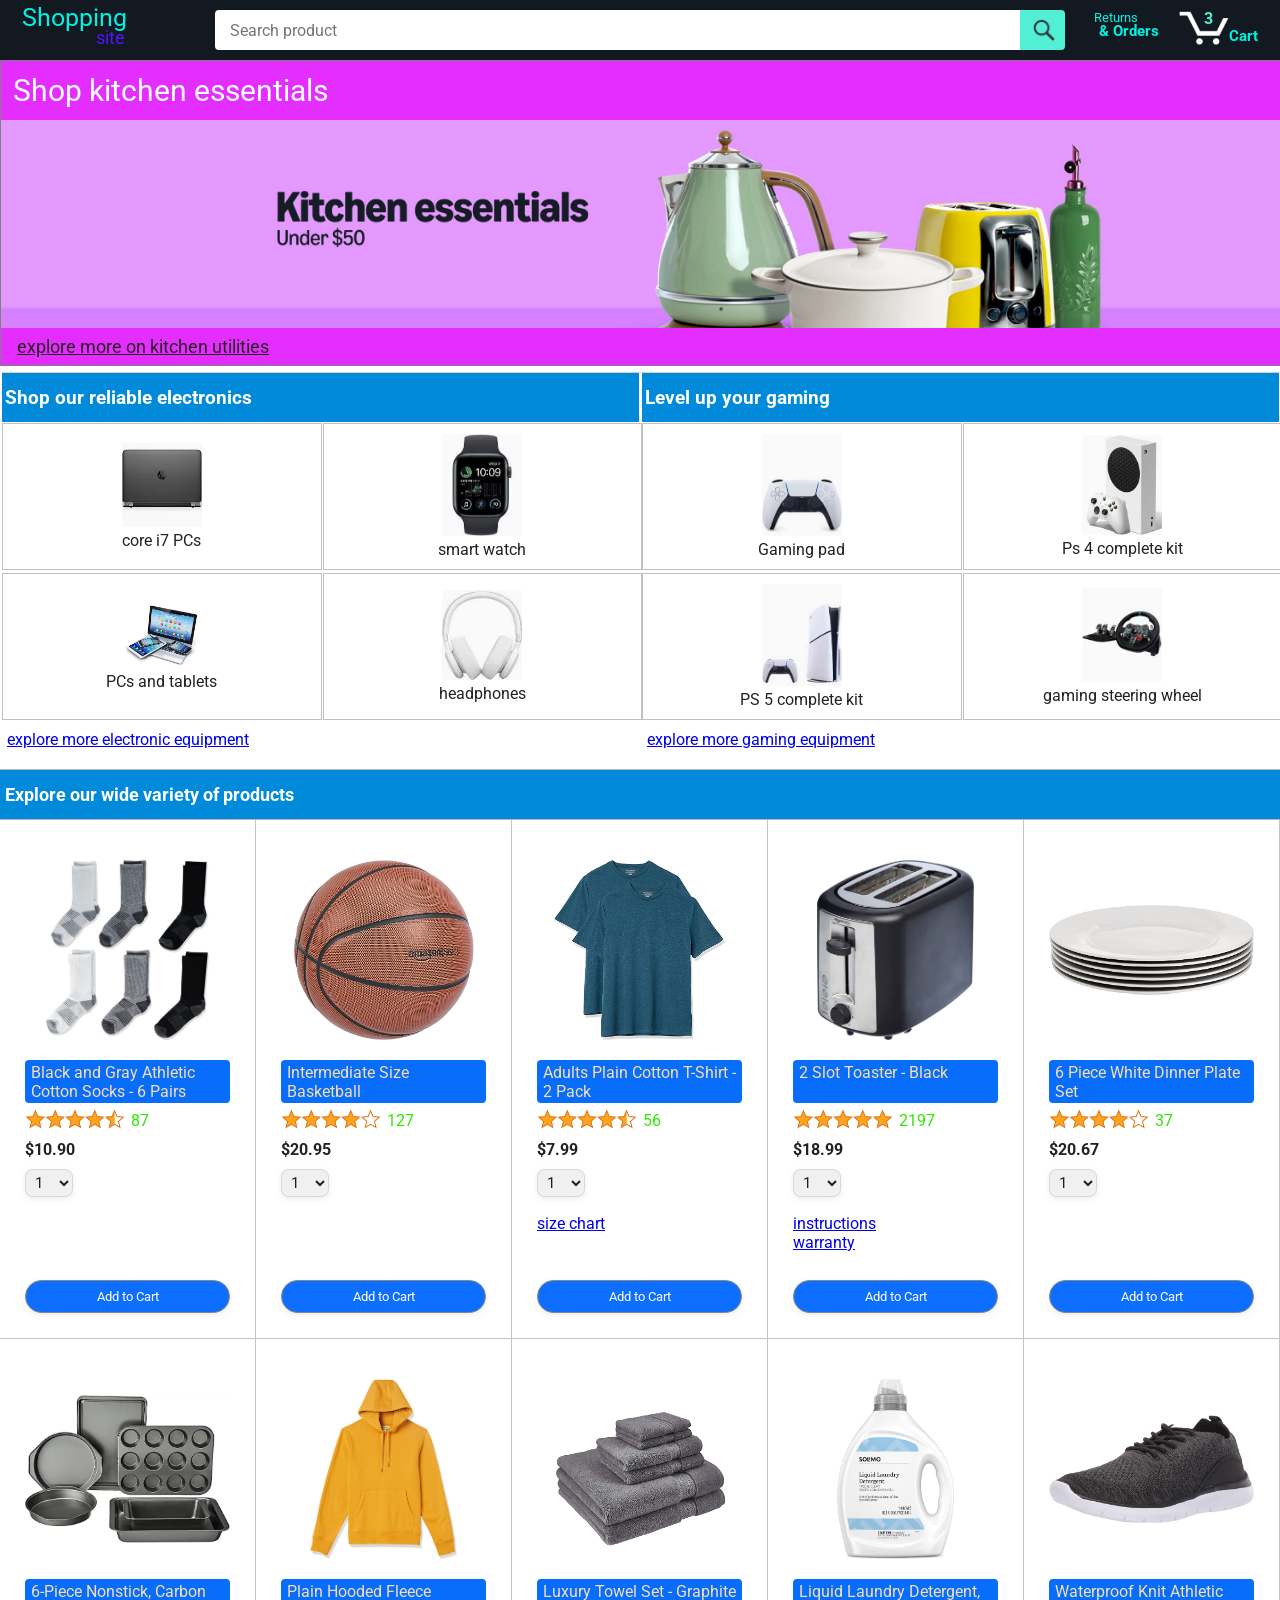
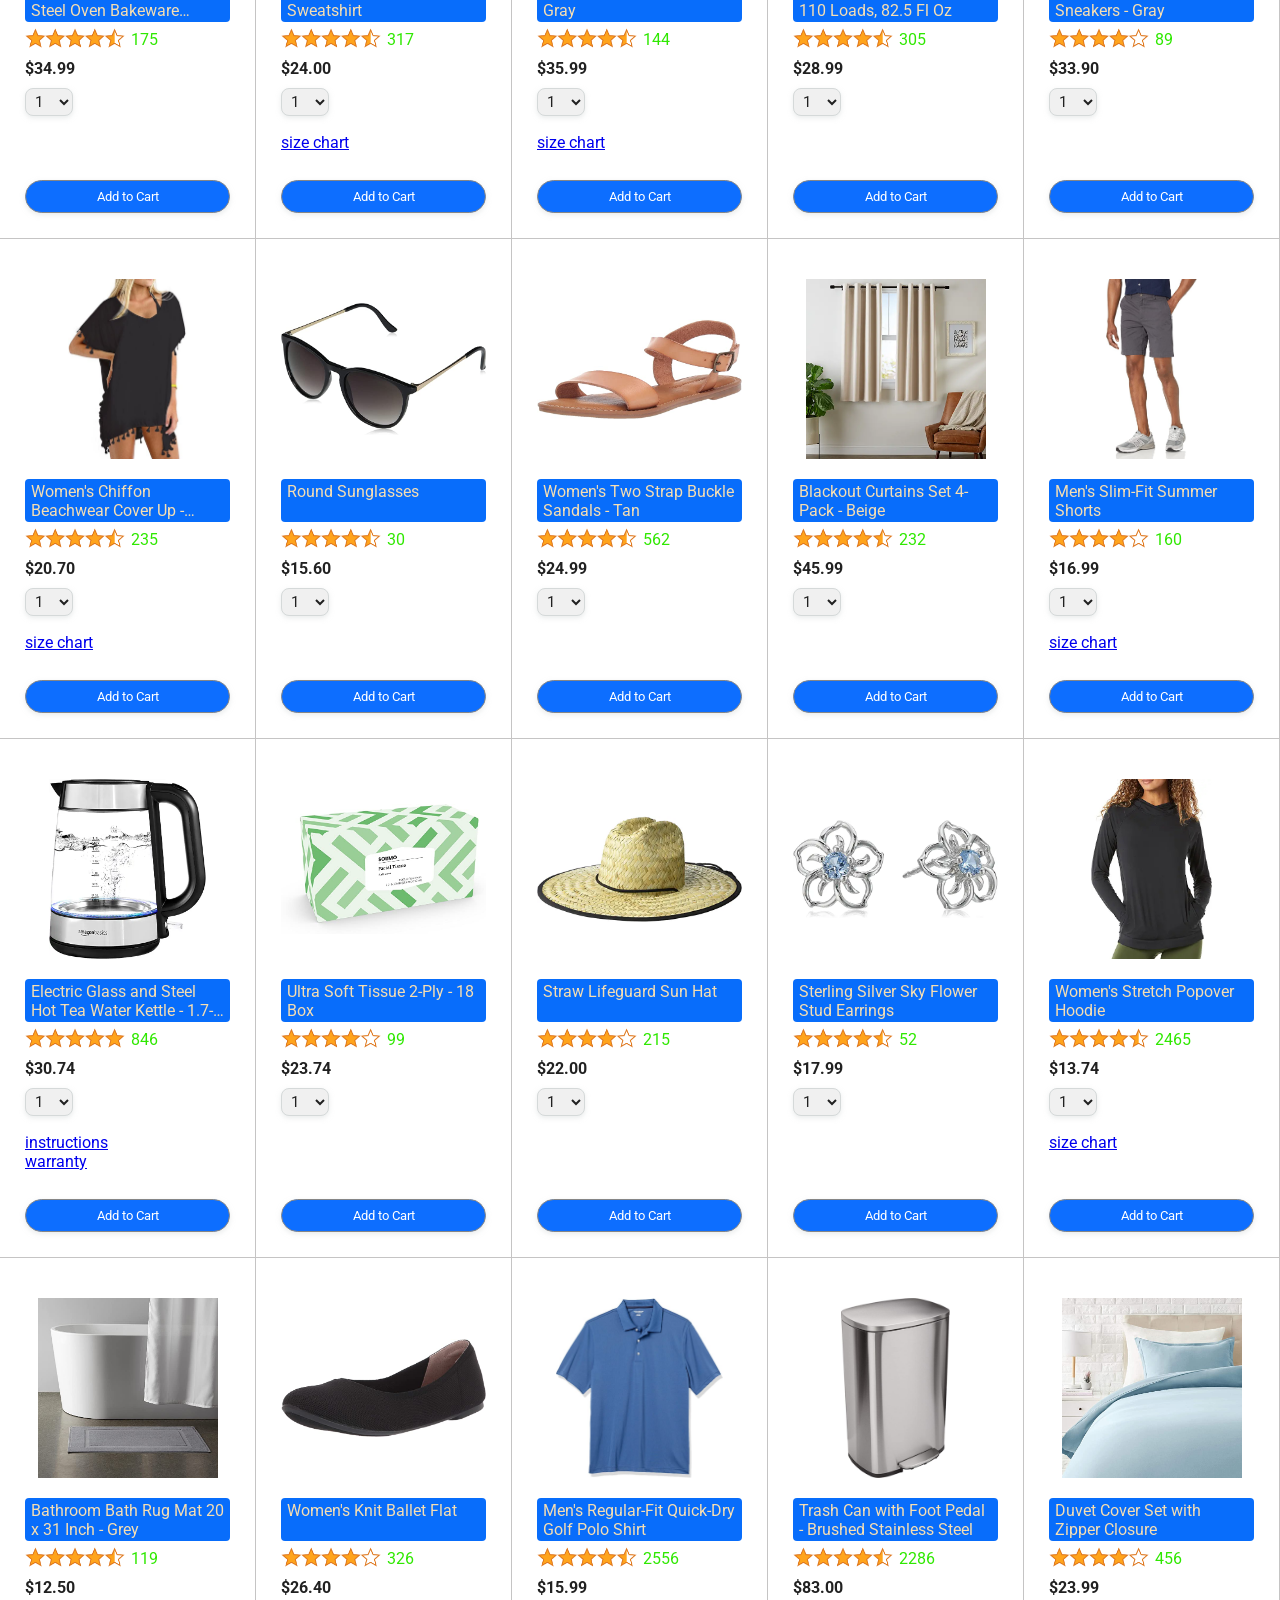
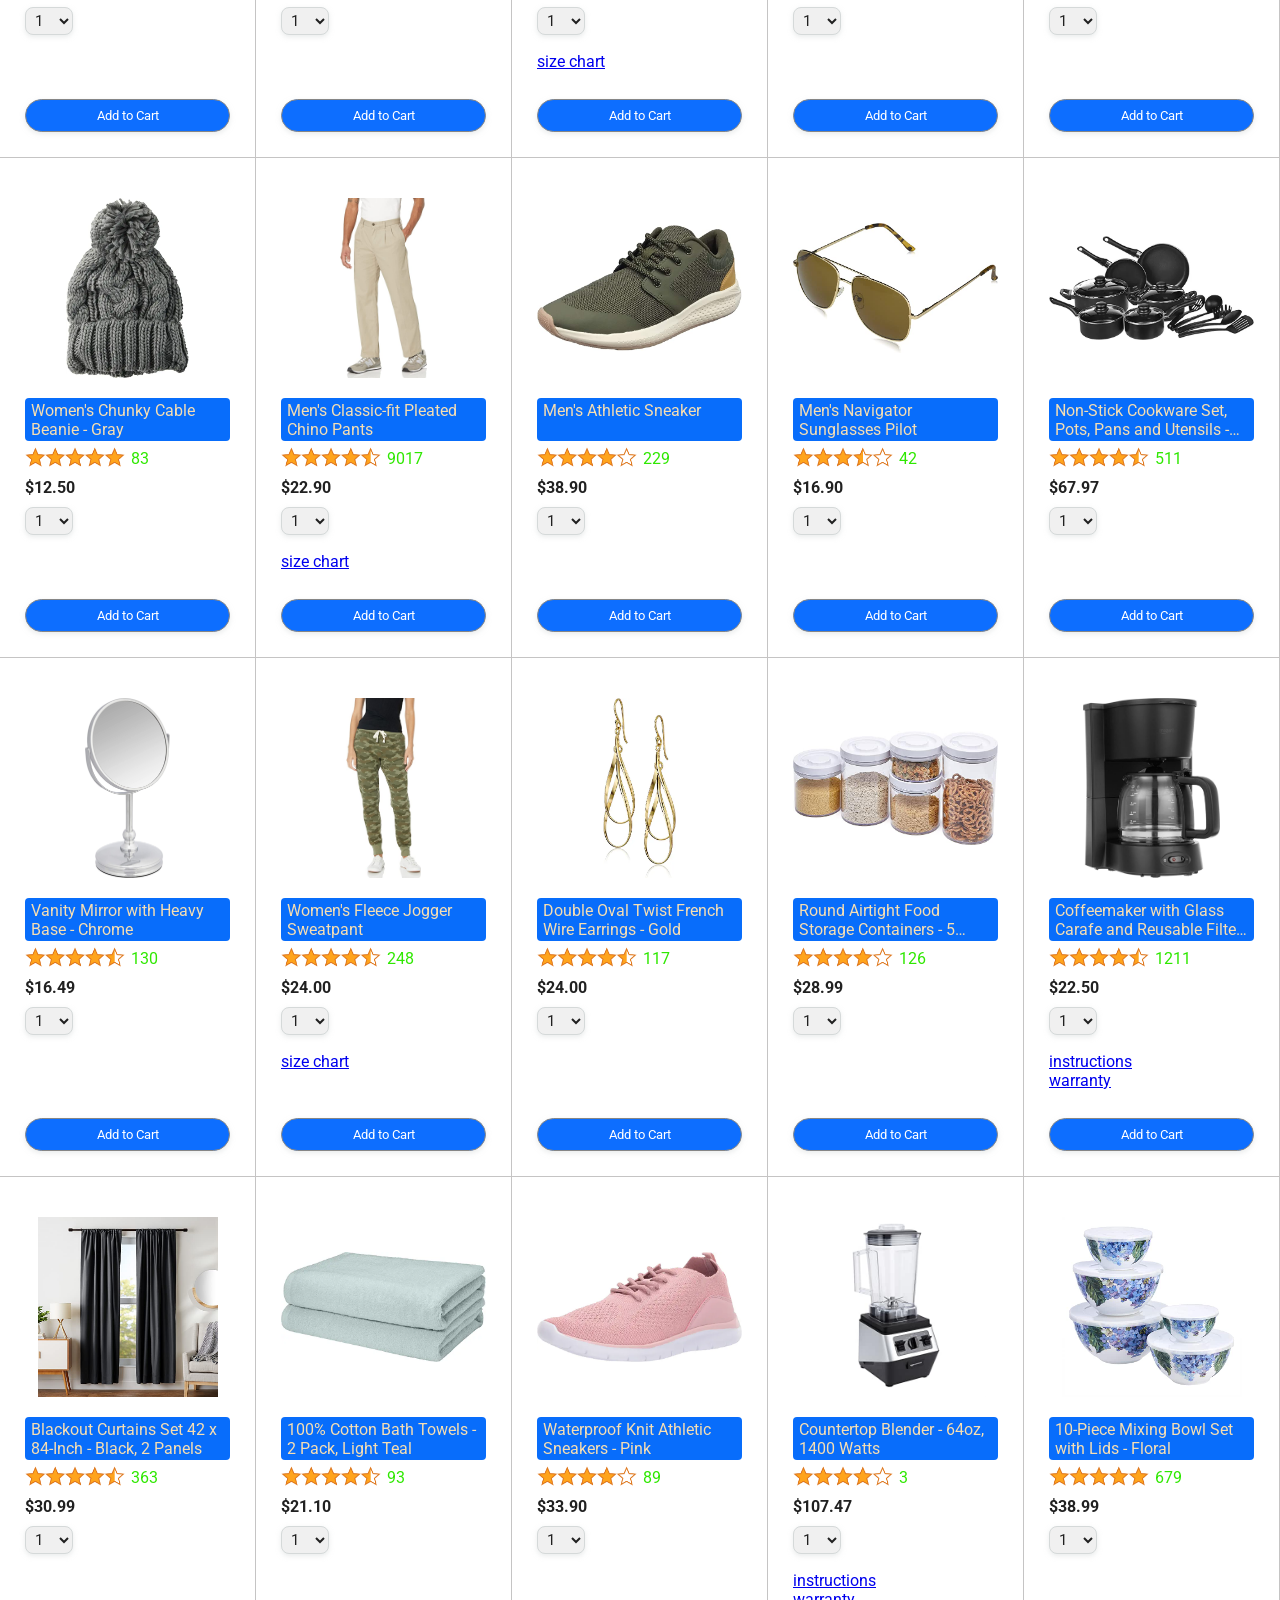
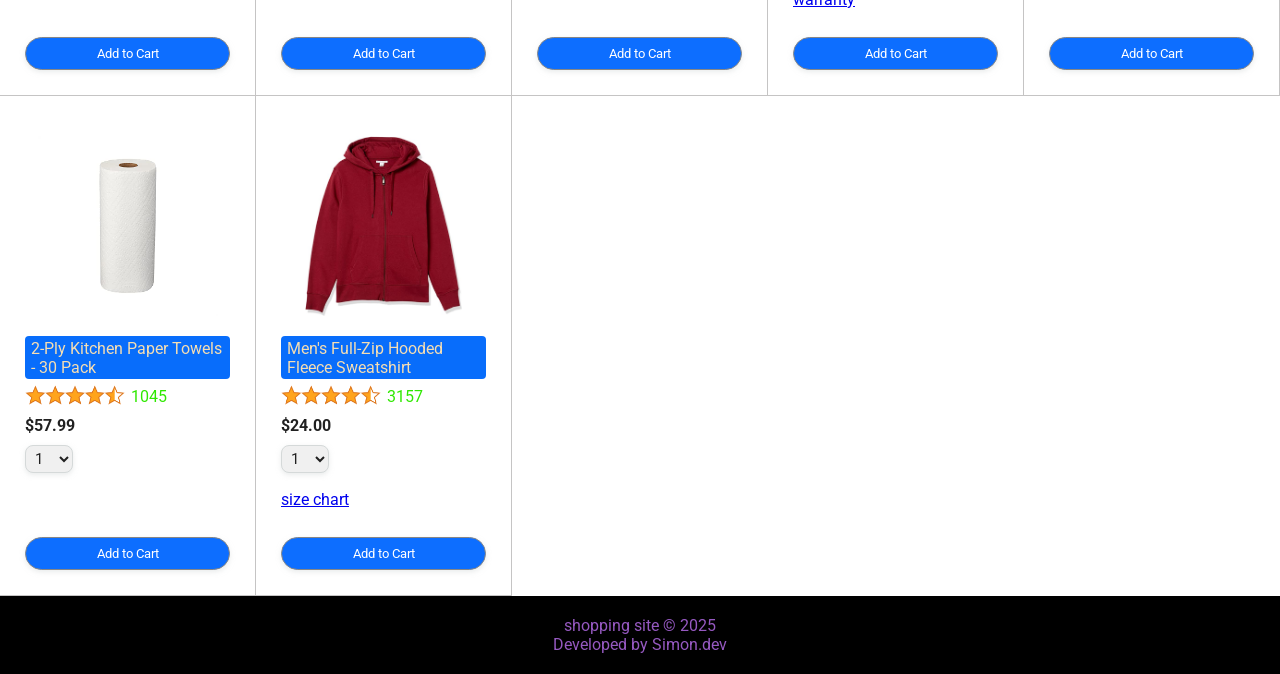
<file: index.html>
<!DOCTYPE html>
<html>
  <head>
    <title>shopping site</title>

    <!-- This code is needed for responsive design to work.
      (Responsive design = make the website look good on
      smaller screen sizes like a phone or a tablet). -->
    <meta name="viewport" content="width=device-width, initial-scale=1">

    <!-- Load a font called Roboto from Google Fonts. -->
    <link rel="preconnect" href="https://fonts.googleapis.com">
    <link rel="preconnect" href="https://fonts.gstatic.com" crossorigin>
    <link href="https://fonts.googleapis.com/css2?family=Roboto:wght@400;500;700&display=swap" rel="stylesheet">

    <!-- Here are the CSS files for this page. -->
    <link rel="stylesheet" href="styles/shared/general.css">
    <link rel="stylesheet" href="styles/shared/amazon-header.css">
    <link rel="stylesheet" href="styles/pages/amazon.css">

    <link rel="stylesheet" href="styles/pages/products-showcase.css">
    <link rel="stylesheet" href="styles/pages/product-category-highlight.css">
  </head>
  <body>
    <div class="amazon-header">
      <div class="amazon-header-left-section">
        <div class="large-site-logo">
          <a href="index.html" class="header-link">
            <span class="Shopping-text">
              Shopping 
            </span>
            <span class="site-text">
              site
            </span>
          </a>
        </div>
        <div class="small-site-logo">
          <a href="index.html" class="header-link">
            <span class="site-text">site</span>
            <span class="logo-text">logo</span>
          </a>
        </div>
      </div>

      <div class="amazon-header-middle-section">
        <input class="search-bar js-search-bar" type="text" placeholder="Search product">

        <button class="search-button js-search-btn">
          <img class="search-icon" src="images/icons/search-icon.png">
        </button>
      </div>

      <div class="amazon-header-right-section">
        <div class="returns-orders-sec">
          <a class="orders-link o header-link" href="orders.html">
          <span class="returns-text">Returns</span>
          <span class="orders-text">& Orders</span>
          </a>
        </div>
       <div class="cart-sec">
          <a class="cart-link header-link" href="checkout.html">
            <div>
              <img class="cart-icon" src="images/icons/cart-icon.png">
              <div class="cart-quantity js-cart-quantity"></div>
            </div>
            
            <div class="cart-text">Cart</div>
          </a>
       </div>
      </div>
    </div>
    
    <div class="main">
      <div class="product-showcase-slider next">
        <div class="slider other_1" style="background-color: rgb(137, 153, 151); color: white;">
          <div class="description-cont">
            <div class="slider-description">Grab amazing toys for your little munchkins</div>
          </div>
          <div class="slider-img-cont">
            <img src="images/toys for little ones amazon.jpg" alt="toys img">
          </div>
          <a href="#" class="slider-link">
            explore more on toys
          </a>
        </div>  
        
        <div class="slider active" style="background-color: rgb(201, 171, 4); color: white;">
          <div class="description-cont">
            <p class="slider-description">Look smarter with our fashion collections</p>
          </div>
          <div class="slider-img-cont">
            <img src="images/shopfashionamazon.jpg" alt="fashion img">
          </div>
          <a href="#" class="slider-link">
            Discover more on fashion
          </a>
        </div>

        <div class="slider other_2" style="background-color:  rgb(227, 46, 255); color: white;">
          <div class="description-cont">
            <p class="slider-description">Shop kitchen essentials</p>
          </div>
          <div class="slider-img-cont">
            <img src="images/kitchenessentialsamazon.jpg" alt="kitchen essentials img">
          </div>
          <a href="#" class="slider-link">
            explore more on  kitchen utilities
          </a>
        </div>
        <div class="slider " style="background-color: rgb(65, 74, 107);">
          <div class="description-cont">
            <p class="slider-description" style="color: white;">
              Get a better gaming experience
            </p>
          </div>
          <div class="slider-img-cont">
            <img src="images/gamingamazon.jpg" alt="gaming img">
          </div>
          <a href="#" class="gaming-link">
            explore more on gaming equipment
          </a>
        </div>

        <button class="prev-btn">
          <
        </button>
        <button class="next-btn">
          >
        </button>
      </div>
      <div class="highlight-grid">
        <div class="card electronics">
          <div class="card-item">
            <div class="card-item-img-cont">
              <img src="images/electronics/pc-image.webp" alt="product img">
            </div>
            <p>core i7 PCs</p>
          </div>
          <div class="card-item">
            <div class="card-item-img-cont">
              <img src="images/electronics/watch2.avif" alt="product img">
            </div>
            <p>smart watch</p>
          </div>
          <div class="card-item">
            <div class="card-item-img-cont">
              <img src="images/electronics/laptop&tablet.png" alt="product img">
            </div>
            <p>PCs and tablets</p>
          </div>
          <div class="card-item">
            <div class="card-item-img-cont">
              <img src="images/electronics/headphns2.avif" alt="product img">
            </div>
            <p>headphones</p>
          </div>
          <a href="#" class="card-link">
            explore more electronic equipment
          </a>
        </div>
        <div class="card gaming-equipment">
          <div class="card-item">
            <div class="card-item-img-cont">
              <img src="images/gaming/pad.avif" alt="product img">
            </div>
            <p>Gaming pad</p>
          </div>
          <div class="card-item">
            <div class="card-item-img-cont">
              <img src="images/gaming/ps2image.avif" alt="product img">
            </div>
            <p>Ps 4 complete kit</p>
          </div>
          <div class="card-item">
            <div class="card-item-img-cont">
              <img src="images/gaming/psimage.avif" alt="product img">
            </div>
            <p>PS 5 complete kit</p>
          </div>
          <div class="card-item">
            <div class="card-item-img-cont">
              <img src="images/gaming/steering.avif" alt="product img">
            </div>
            <p>gaming steering wheel</p>
          </div>
          <a href="#" class="card-link">
            explore more gaming equipment
          </a>
        </div>
      </div>
      <div class="products-grid js-products-grid">
      </div>
      <div class="js-no-products-info-cont"></div>
      <footer>
        <p>shopping site &copy; 2025</p>
        <p>Developed by Simon.dev </p>
      </footer>
    </div>
    <script type="module" src="scripts/amazon.js"></script>
    <script type="module" src="data/products.js"></script>
    <script src="scripts/slider.js"></script>
  </body>
</html>
</file>
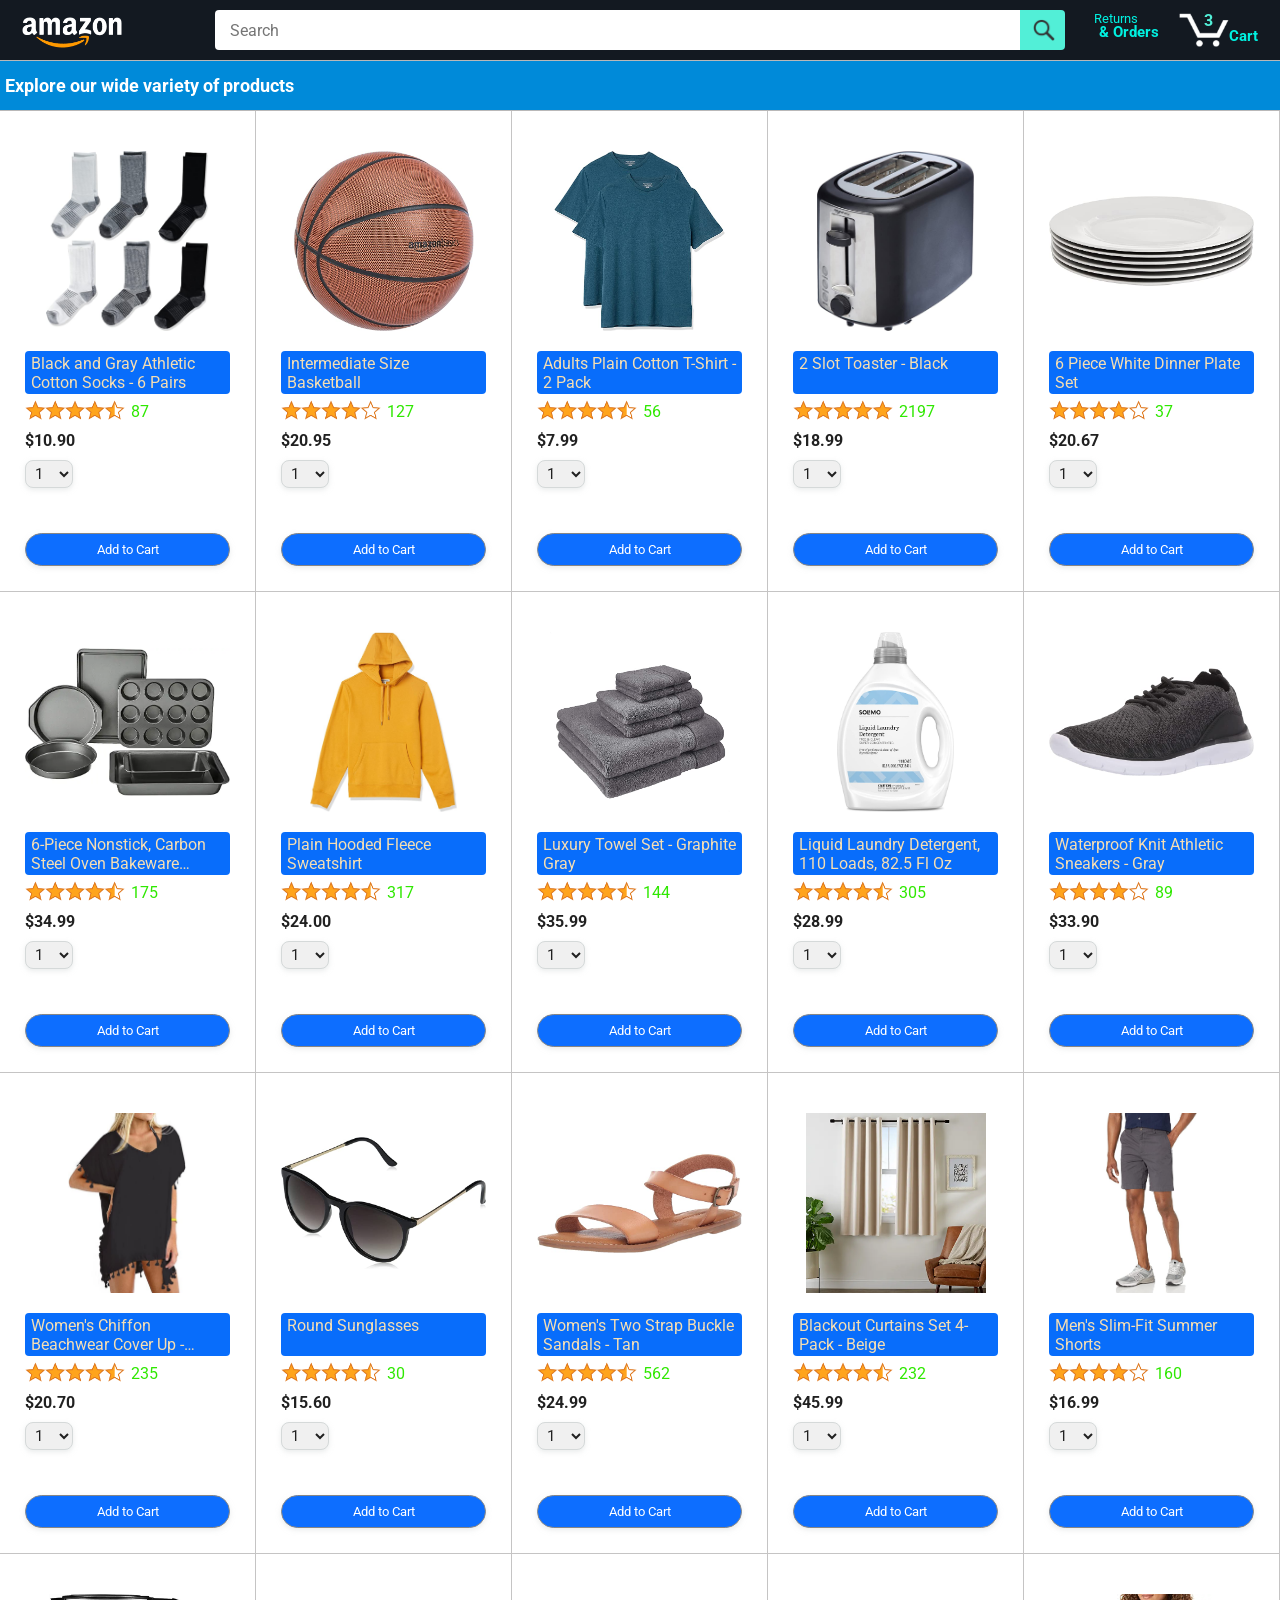
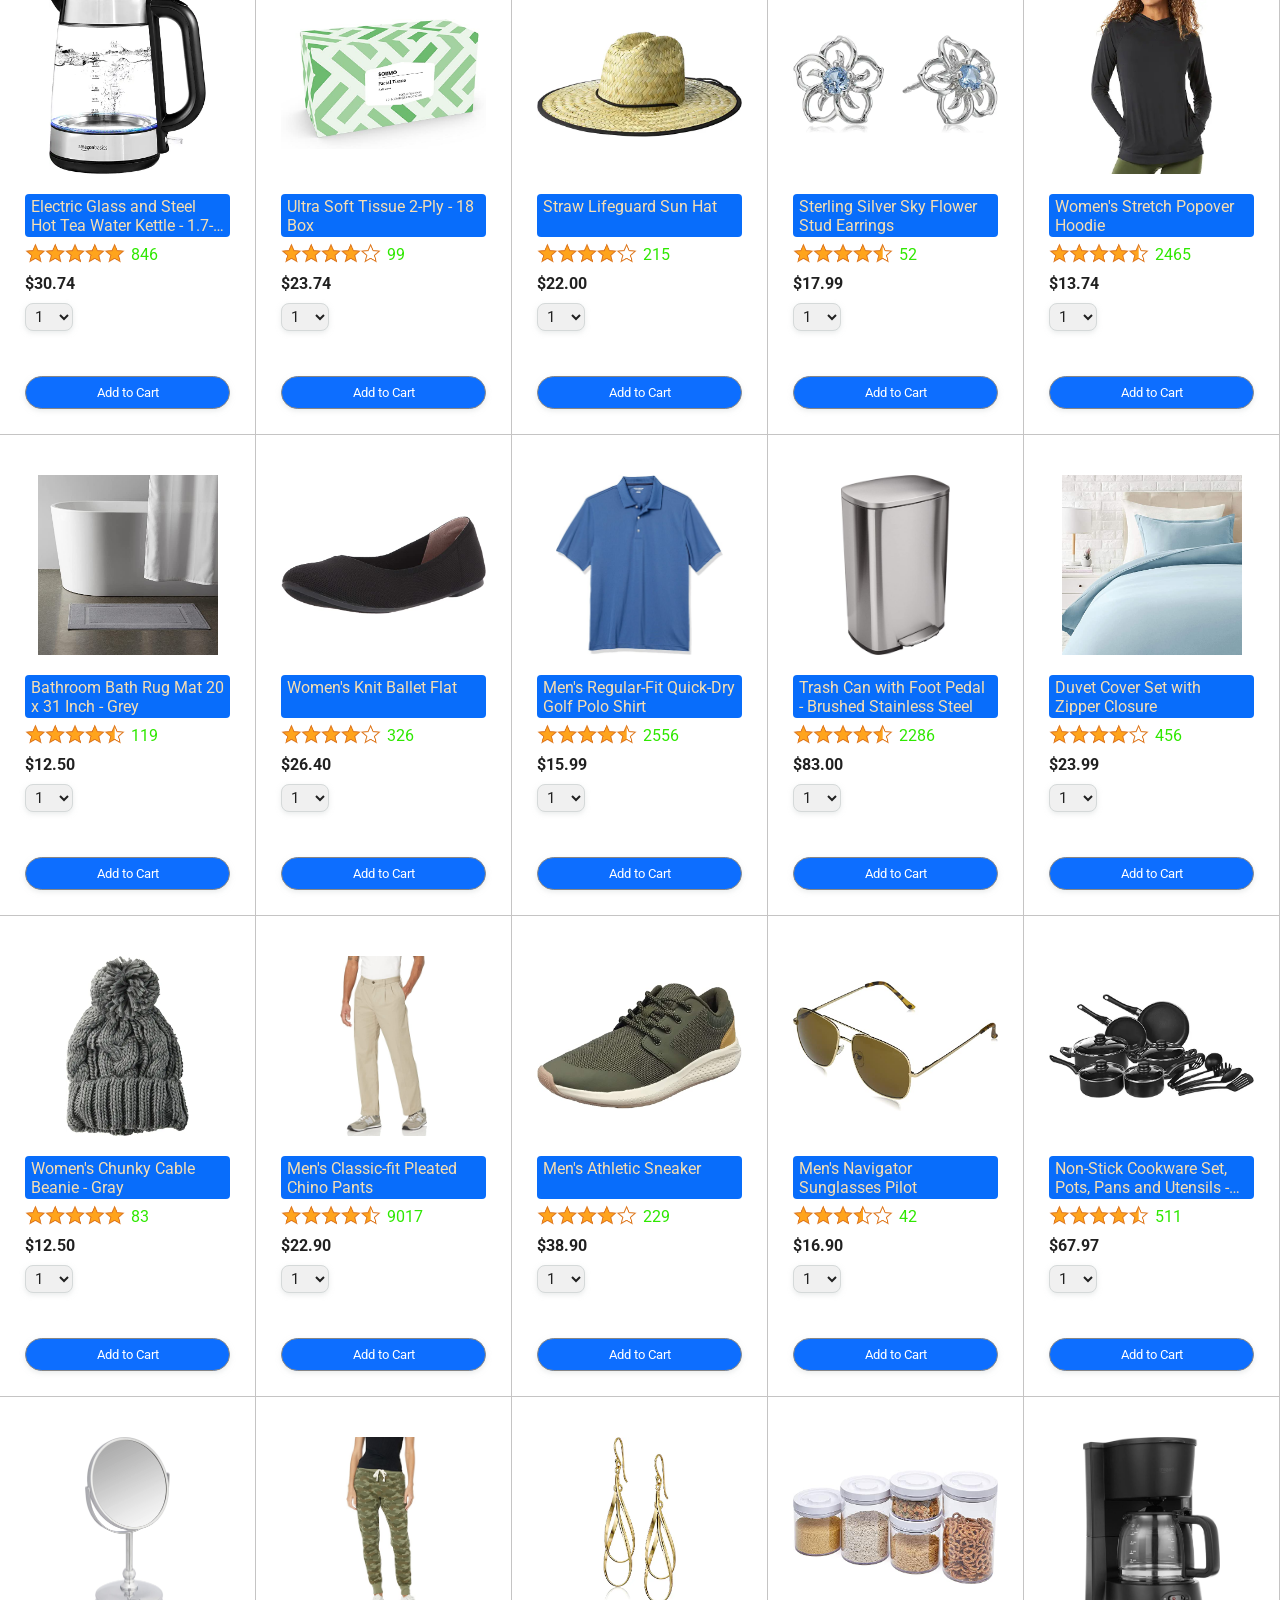
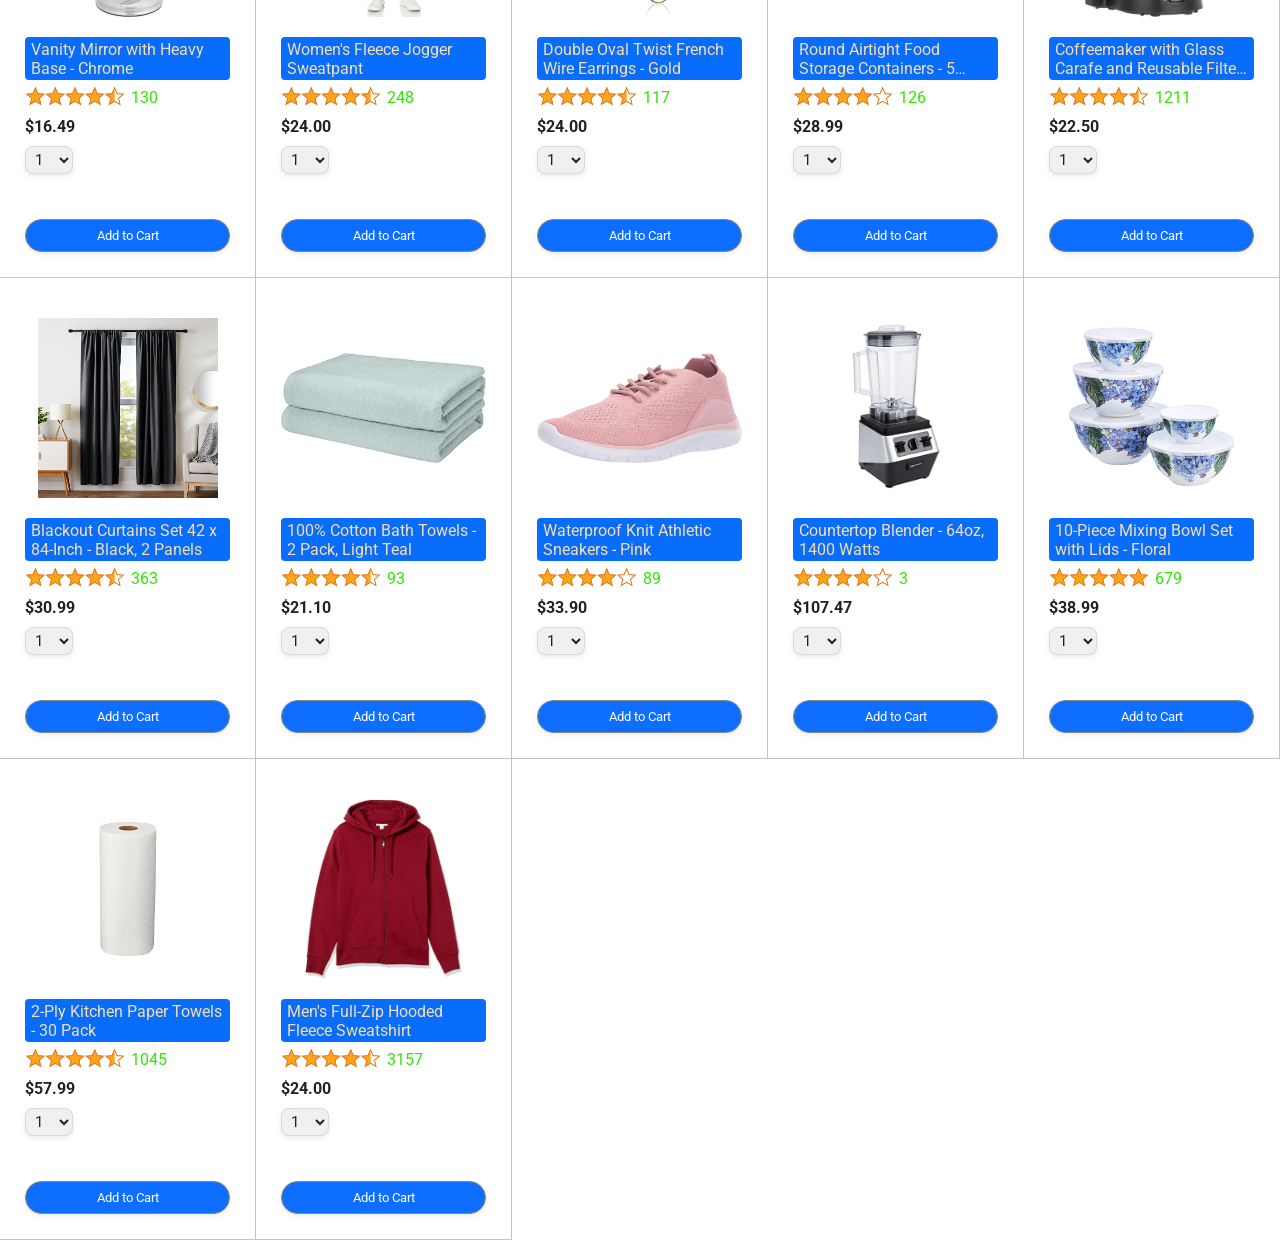
<file: amazon.html>
<!DOCTYPE html>
<html>
  <head>
    <title>Amazon Project</title>

    <!-- This code is needed for responsive design to work.
      (Responsive design = make the website look good on
      smaller screen sizes like a phone or a tablet). -->
    <meta name="viewport" content="width=device-width, initial-scale=1">

    <!-- Load a font called Roboto from Google Fonts. -->
    <link rel="preconnect" href="https://fonts.googleapis.com">
    <link rel="preconnect" href="https://fonts.gstatic.com" crossorigin>
    <link href="https://fonts.googleapis.com/css2?family=Roboto:wght@400;500;700&display=swap" rel="stylesheet">

    <!-- Here are the CSS files for this page. -->
    <link rel="stylesheet" href="styles/shared/general.css">
    <link rel="stylesheet" href="styles/shared/amazon-header.css">
    <link rel="stylesheet" href="styles/pages/amazon.css">
  </head>
  <body>
    <div class="amazon-header">
      <div class="amazon-header-left-section">
        <a href="amazon.html" class="header-link">
          <img class="amazon-logo"
            src="images/amazon-logo-white.png">
          <img class="amazon-mobile-logo"
            src="images/amazon-mobile-logo-white.png">
        </a>
      </div>

      <div class="amazon-header-middle-section">
        <input class="search-bar" type="text" placeholder="Search">

        <button class="search-button">
          <img class="search-icon" src="images/icons/search-icon.png">
        </button>
      </div>

      <div class="amazon-header-right-section">
        <a class="orders-link header-link" href="orders.html">
          <span class="returns-text">Returns</span>
          <span class="orders-text">& Orders</span>
        </a>

        <a class="cart-link header-link" href="checkout.html">
          <img class="cart-icon" src="images/icons/cart-icon.png">
          <div class="cart-quantity js-cart-quantity">0</div>
          <div class="cart-text">Cart</div>
        </a>
      </div>
    </div>
    
    <div class="main">
      <div class="products-grid js-products-grid">
        
      </div>
    </div>
    <script type="module" src="javascript/amazon.js"></script>
  </body>
</html>
</file>
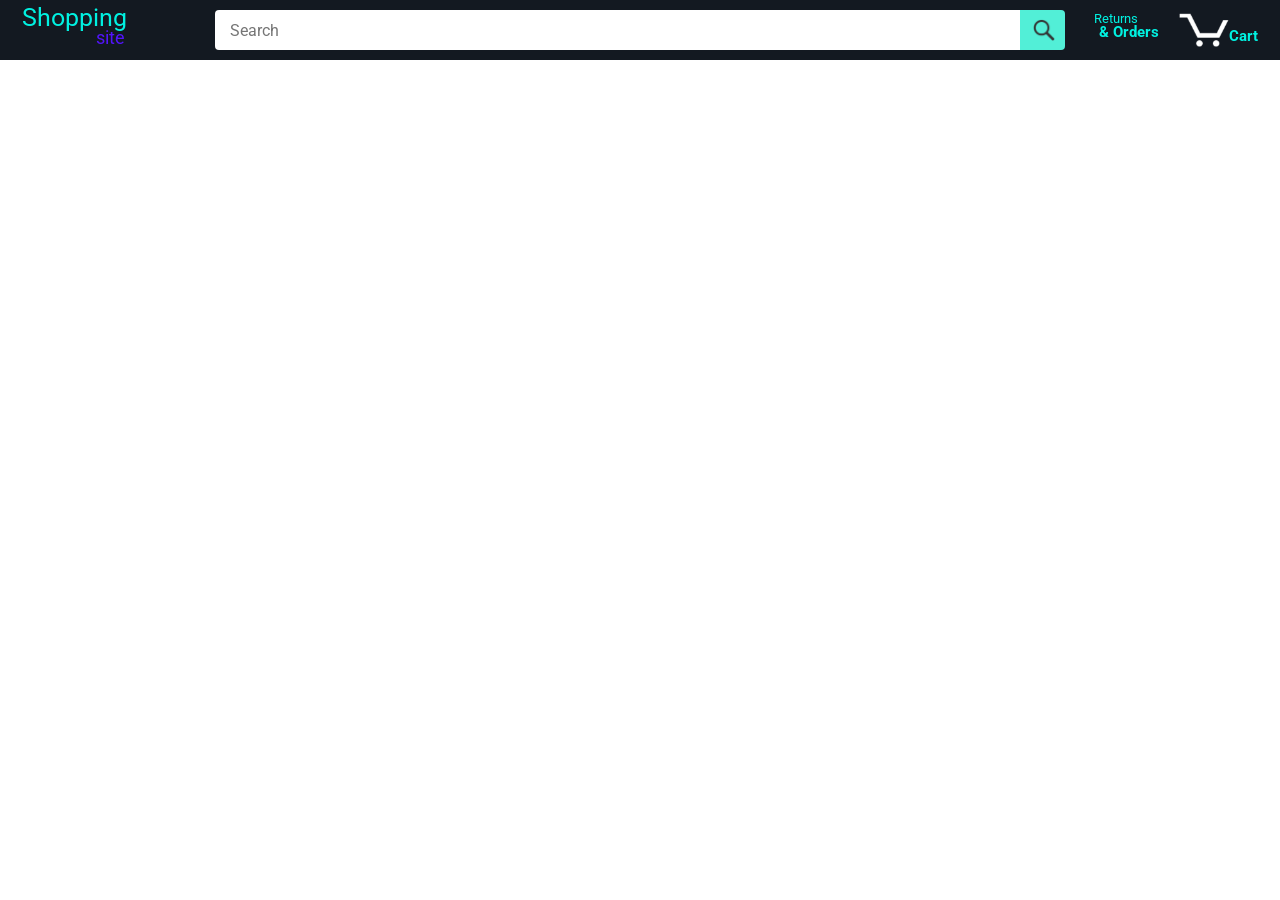
<file: tracking.html>
<!DOCTYPE html>
<html>
  <head>
    <title>Tracking</title>

    <!-- This code is needed for responsive design to work.
      (Responsive design = make the website look good on
      smaller screen sizes like a phone or a tablet). -->
    <meta name="viewport" content="width=device-width, initial-scale=1">

    <!-- Load a font called Roboto from Google Fonts. -->
    <link rel="preconnect" href="https://fonts.googleapis.com">
    <link rel="preconnect" href="https://fonts.gstatic.com" crossorigin>
    <link href="https://fonts.googleapis.com/css2?family=Roboto:wght@400;500;700&display=swap" rel="stylesheet">

    <!-- Here are the CSS files for this page. -->
    <link rel="stylesheet" href="styles/shared/general.css">
    <link rel="stylesheet" href="styles/shared/amazon-header.css">
    <link rel="stylesheet" href="styles/pages/tracking.css">
  </head>
  <body>
    <div class="amazon-header">
      <div class="amazon-header-left-section">
        <!--
          <a href="amazon.html" class="header-link">
          <img class="amazon-logo"
            src="images/amazon-logo-white.png">
          <img class="amazon-mobile-logo"
            src="images/amazon-mobile-logo-white.png">
        </a>
      -->
          <div class="large-site-logo">
            <a href="index.html" class="header-link">
              <span class="Shopping-text">
                Shopping 
              </span>
              <span class="site-text">
                site
              </span>
            </a>
          </div>
         <div class="small-site-logo">
              <a href="index.html" class="header-link">
                <span class="site-text">site</span>
                <span class="logo-text">logo</span>
              </a>
         </div>
      </div>

      <div class="amazon-header-middle-section">
        <input class="search-bar" type="text" placeholder="Search">

        <button class="search-button">
          <img class="search-icon" src="images/icons/search-icon.png">
        </button>
      </div>

      <div class="amazon-header-right-section">
        <a class="orders-link header-link" href="orders.html">
          <span class="returns-text">Returns</span>
          <span class="orders-text">& Orders</span>
        </a>

        <a class="cart-link header-link" href="checkout.html">
          <img class="cart-icon" src="images/icons/cart-icon.png">
          <div class="cart-quantity js-cart-quantity"></div>
          <div class="cart-text">Cart</div>
        </a>
      </div>
    </div>

    <div class="main">
      <div class="order-tracking js-order-tracking">
      </div>
    </div>

    <script src="scripts/tracking.js" type="module">
      /*
      const url = new URL(window.location.href);
      url.searchParams.set("hello", "hello too")
      console.log(url.searchParams.get('orderId'));
      url.searchParams.set("hello", "hello too")
       console.log(url.searchParams.get("hello"));
      console.log(url);*/
    </script>

  </body>
</html>
</file>
<file: styles/shared/general.css>
body {
  font-family: Roboto, Arial;
  color: rgb(33, 33, 33);
  /* The <body> element has a default margin of 8px
     on all sides. This removes the default margins. */
  margin: 0;
}

/* <p> elements have a default margin on the top
   and bottom. This removes the default margins. */
p {
  margin: 0;
}

button {
  cursor: pointer;
}

select {
  cursor: pointer;
}

input, select, button {
  font-family: Roboto, Arial;
}

.button-primary {
  color: white;
  background-color: rgb(13, 110, 255);
  border: 1px solid rgb(134, 134, 134);
  border-radius: 8px;
  cursor: pointer;
  box-shadow: 0 2px 5px rgba(213, 217, 217, 0.5);
}

.button-primary:hover {
  background-color: rgb(0, 181, 247);
  border: 1px solid rgb(137, 136, 133);
}

.button-primary:active {
  background: rgb(255, 216, 20);
  color: black;
  border-color: rgb(252, 210, 0);
  box-shadow: none;
}

.button-secondary {
  color: rgb(33, 33, 33);
  background: white;
  border: 1px solid rgb(213, 217, 217);
  border-radius: 8px;
  cursor: pointer;
  box-shadow: 0 2px 5px rgba(213, 217, 217, 0.5);
}

.button-secondary:hover {
  background-color: rgb(247, 250, 250);
}

.button-secondary:active {
  background-color: rgb(237, 253, 255);
  box-shadow: none;
}

/* These styles will limit text to 2 lines. Anything
   beyond 2 lines will be replaced with "..."
   You can find this code by using an A.I. tool or by
   searching in Google.
   https://css-tricks.com/almanac/properties/l/line-clamp/ */
.limit-text-to-2-lines {
  display: -webkit-box;
  -webkit-line-clamp: 2;
  -webkit-box-orient: vertical;
  overflow: hidden;
}

.link-primary {
  color: rgb(1, 182, 37);
  cursor: pointer;
}

.link-primary:hover {
  color: rgb(196, 80, 0);
}

/* Styles for dropdown selectors. */
select {
  color: rgb(33, 33, 33);
  background-color: rgb(240, 240, 240);
  border: 1px solid rgb(213, 217, 217);
  border-radius: 8px;
  padding: 3px 5px;
  font-size: 15px;
  cursor: pointer;
  box-shadow: 0 2px 5px rgba(213, 217, 217, 0.5);
}

select:focus,
input:focus {
  outline: 2px solid rgb(255, 153, 0);
}
</file>
<file: styles/shared/amazon-header.css>
.amazon-header {
  background-color: rgb(19, 25, 33);
  color: white;
  padding-left: 15px;
  padding-right: 15px;
  display: flex;
  align-items: center;
  justify-content: space-between;
  position: fixed;
  z-index: 5;
  top: 0;
  left: 0;
  right: 0;
  height: 60px;
}
.amazon-header-left-section {
  width: 180px;
  height: 50px;
}
@media (max-width: 800px) {
  .amazon-header-left-section {
    width: 50px;
  }
  .large-site-logo{
    display: none;
  }
}
.header-link {
  display: inline-block;
  position: relative;
  padding: 6px;
  border-radius: 2px;
  cursor: pointer;
  text-decoration: none;
  border: 1px solid rgba(0, 0, 0, 0);
}
.small-site-logo{
  display: none;
  position: relative;
}
.small-site-logo .site-text{
  position: absolute;
  left: 1px;
  top: 4px;
  color: #00f1e1;
}
.small-site-logo .logo-text{
  position: absolute;
  top: 22px;
  color: #5214fb;
  left: 14px;
  font-size: 18px;
}
a span{
  position: absolute;
  top: -4px;
  color: #00f1e1;
  font-size: 25px;
}
.site-text{
  color: #5214fb;
  top: 20px;
  left: 80px;
  font-size: 18px;
}
.amazon-header-left-section:hover {
  border: 1px solid white;
}

.amazon-logo {
  width: 100px;
  margin-top: 5px;
}

.amazon-mobile-logo {
  display: none;
}

@media (max-width: 575px) {
  .large-site-logo {
    display: none;
  }
  a span {
    display: none;
  }
  .amazon-mobile-logo {
    display: block;
    height: 35px;
    margin-top: 5px;
  }
}

.amazon-header-middle-section {
  flex: 1;
  max-width: 850px;
  margin-left: 10px;
  margin-right: 10px;
  display: flex;
}

.search-bar {
  flex: 1;
  width: 0;
  font-size: 16px;
  height: 38px;
  padding-left: 15px;
  border: none;
  border-top-left-radius: 4px;
  border-bottom-left-radius: 4px;
  border-top-right-radius: 0;
  border-bottom-right-radius: 0;
}
.search-bar:focus-within{
  border: 2px solid #00f1e1;
  height: 34.8px;
  outline:  #00f1e1;;
}
.search-button {
  background-color: rgb(82, 239, 215);
  border: none;
  width: 45px;
  height: 40px;
  border-top-right-radius: 4px;
  border-bottom-right-radius: 4px;
}

.search-icon {
  height: 22px;
  margin-left: 2px;
  margin-top: 3px;
}

.amazon-header-right-section {
  width: 180px;
  flex-shrink: 0;
  display: flex;
  justify-content: end;
}
/*
.returns-orders-sec:hover{
  border: 1px solid white;
  width: 50px;
}
  */
.cart-sec:hover{
  border: 1px solid white;
}
.orders-link {
  color: white;
}
.returns-text {
  display: block;
  top: 4px;
  left: -65px;
  font-size: 13px;
}
.orders-text {
  display: block;
  font-size: 15px;
  font-weight: 700;
  top: 16px;
  left: -60px;
}
.cart-link {
  color: #00f1e1;;
  display: flex;
  align-items: center;
  position: relative;
}
@media(max-width:430px){
  .search-button,
  .amazon-header-left-section{
    display: none;
  }
  .search-bar{
    border-top-right-radius: 4px;
    border-bottom-right-radius: 4px;
    min-width: 50px;
    font-size: small;
    padding-left: 2px;
  }
  .amazon-header-middle-section{
    margin-left: 0;
    margin-right: 0;
  }
}
@media(max-width:271px){

}
.cart-icon {
  width: 50px;
}
.cart-text {
  margin-top: 12px;
  font-size: 15px;
  font-weight: 700;
}
.cart-quantity {
  color: rgb(82, 239, 215);
  font-size: 16px;
  font-weight: 700;
  position: absolute;
  top: 4px;
  left: 22px;
  width: 26px;
  text-align: center;
}
</file>
<file: styles/pages/amazon.css>
html{
  scroll-behavior: smooth;
}

body{
  margin: 0;
}

.main {
  margin-top: 60px;
}

.products-grid {
  display: grid;
  /* - In CSS Grid, 1fr means a column will take up the
       remaining space in the grid.
     - If we write 1fr 1fr ... 1fr; 8 times, this will
       divide the grid into 8 columns, each taking up an
       equal amount of the space.
     - repeat(8, 1fr); is a shortcut for repeating "1fr"
       8 times (instead of typing out "1fr" 8 times).
       repeat(...) is a special property that works with
       display: grid; */
  grid-template-columns: repeat(8, 1fr);
  border-top: 1px solid rgb(185, 184, 184);
  padding-top: 50px;
  position: relative;
}
.products-grid::before{
  width: 100%;
  height: 49px;
  position: absolute;
  top: 0;
  left: 0;
  padding-left: 5px;
  display: flex;
  align-items: center;
  font-size: large;
  font-weight: bold;
  background-color: rgb(0, 138, 217);
  color: white;
  content: 'Explore our wide variety of products';
  border-bottom: 1px solid rgb(185, 184, 184);
}
/* @media is used to create responsive design (making the
   website look good on any screen size). This @media
   means when the screen width is 2000px or less, we
   will divide the grid into 7 columns instead of 8. */
@media (max-width: 2000px) {
  .products-grid {
    grid-template-columns: repeat(7, 1fr);
  }
}

/* This @media means when the screen width is 1600px or
   less, we will divide the grid into 6 columns. */
@media (max-width: 1600px) {
  .products-grid {
    grid-template-columns: repeat(6, 1fr);
  }
}

@media (max-width: 1300px) {
  .products-grid {
    grid-template-columns: repeat(5, 1fr);
  }
}

@media (max-width: 1000px) {
  .products-grid {
    grid-template-columns: repeat(4, 1fr);
  }
}

@media (max-width: 800px) {
  .products-grid {
    grid-template-columns: repeat(3, 1fr);
  }
  .small-site-logo{
   display: block;
  }
}

@media (max-width: 575px) {
  .products-grid {
    grid-template-columns: repeat(2, 1fr);
  }
}

@media (max-width: 450px) {
  .highlight-grid,
  .products-grid {
    grid-template-columns: 1fr;
  }
}

.product-container {
  padding-top: 40px;
  padding-bottom: 25px;
  padding-left: 25px;
  padding-right: 25px;

  border-right: 1px solid rgb(197, 196, 196);
  border-bottom: 1px solid rgb(197, 196, 196);

  display: flex;
  flex-direction: column;
}

.product-image-container {
  display: flex;
  justify-content: center;
  align-items: center;

  height: 180px;
  margin-bottom: 20px;
}

.product-image {
  /* Images will overflow their container by default. To
    prevent this, we set max-width and max-height to 100%
    so they stay inside their container. */
  max-width: 100%;
  max-height: 100%;
}

.product-name {
  height: 40px;
  margin-bottom: 5px;
  background-color: rgb(8, 109, 251);
  padding-left: 6px;
  padding-right: 6px;
  padding-top: 3px;
  color: wheat ;
  border-radius: 4px;
}

.product-rating-container {
  display: flex;
  align-items: center;
  margin-bottom: 10px;
}

.product-rating-stars {
  width: 100px;
  margin-right: 6px;
}

.product-rating-count {
  color: rgb(47, 232, 1);
  cursor: pointer;
  margin-top: 3px;
}

.product-price {
  font-weight: 700;
  margin-bottom: 10px;
}

.product-quantity-container {
  margin-bottom: 17px;
}

.product-spacer {
  flex: 1;
}

.added-to-cart {
  color: rgb(6, 125, 98);
  font-size: 16px;

  display: flex;
  align-items: center;
  margin-bottom: 8px;
  opacity: 0;
}

.added-to-cart img {
  height: 20px;
  margin-right: 5px;
}

.add-to-cart-button {
  width: 100%;
  padding: 8px;
  border-radius: 50px;
}
.product-not-found{
  text-align: center;
  padding: 25px;
}
.product-not-found h3{
  margin: 3px;
}
.check-srch-query-txt{
  color: rgb(0, 106, 255);
}

footer{
  background-color: rgb(0, 0, 0);
  color: rgb(150, 89, 193);
  text-align: center;
  padding: 20px;
}
</file>
<file: styles/pages/products-showcase.css>
@media screen and (max-width: 750px){
    .slider-description{
        height: 60px;
    }
    .product-showcase-slider{
        height: 200px;
    }
}

.product-showcase-slider{
    width: 100%;
    position: relative;
    padding-bottom: 4px;
    margin-bottom: 4px;
    border: 1px solid gray;
    height: 300px;
    overflow: hidden;
}
.product-showcase-slider:hover .prev-btn,
.product-showcase-slider:hover .next-btn{
    opacity: 1;
}
.slider{
    position: absolute;
    top: 0;
    left: 0;
    right: 0;
    bottom: 0;
    display: flex;
    flex-direction: column;
    width: 100%;
}
.slider-img-cont{
    max-height: 300px;
    overflow: hidden;
}

.product-showcase-slider div img{
    width: 100%;
}

.slider-description{
    margin: 0;
    padding: 12px;
    font-size: 30px;
}
.product-showcase-slider div a{
    font-size: large;
    padding: 8px 16px;
}
.slider-link:hover{
    color: rgb(165, 49, 69);
}
.slider-link{
    color: rgb(41, 31, 31);
}
.gaming-link{
    color: antiquewhite;
}
.gaming-link:hover{
    color: rgb(240, 57, 87);
}
.next-btn{
    right: 0;
}
.prev-btn,
.next-btn{
    height: 44px;
    font-size: large;
    margin: 2px;
    position: absolute;
    top: 170px;
    z-index: 4;
    transition: .4s;
    border: none;
    background-color: transparent;
    color: white;
    opacity: 0;
}
.prev-btn:hover, 
.next-btn:hover{
    background-color: darkgrey;
}
.next .slider.other_1{
    opacity: 0;
}
.next .slider.other_2,
.next .slider.active{
    z-index: 3;
}

.next .slider.other_2,
.next .slider.active{
    animation: showNext 1s ease-in-out 1 forwards;
}

@keyframes showNext {
    from{
        transform: translateX(var(--transform-from));
    }
    to{
        transform: translateX(calc(var(--transform-from) - 100%));
    }
}
.next .slider.active{
    --transform-from: 0px;
}

.next .slider.other_2{
    --transform-from: calc(100%);
}
/*
.prev .slider.other_2{
    z-index: 1;
}*/
/*.prev .slider.other_1,*/
.prev .slider.other_2,
.prev .slider.active{
    z-index: 4;
}

.prev .slider.other_2,
.prev .slider.active{
    animation: showPrev 1s ease-in-out 1 forwards;
}

@keyframes showPrev{
    from{
        transform: translateX(var(--transform-from));
    }
    to{
        transform: translateX(calc(var(--transform-from) + 100%));
    }
}
.prev .slider.active{
    --transform-from: calc(100% * -1);
}
.prev .slider.other_2{
    --transform-from: 0px;
}
</file>
<file: styles/pages/product-category-highlight.css>
@media screen and (min-width: 500px){
    .highlight-grid{
        display: flex;
        width: 100%;
    }
    .card{
        width: 50%;
    }
}
.highlight-grid{
    /*display: grid;
    grid-template-columns: repeat(2, 1fr);
    column-gap: 4px;*/
    margin: 6px 2px;
    border-top: 1px solid rgb(211, 211, 211);
}
.card{
    position: relative;
    display: grid;
    grid-template-columns: repeat(2, 1fr);
    column-gap: 1px;
    height: 300px;
    padding-top: 50px;
    padding-bottom: 40px;
}
.card-item{
    display: flex;
    flex-direction: column;
    justify-content: center;
    align-items: center;
    height: 145px;
    border: 1px solid rgb(193, 193, 193);
}
.card-link{
    position: absolute;
    display: flex;
    align-items: center;
    bottom: 0;
    height: 38px;
    padding: 5px;
}
.card-link:hover{
    color: brown;
}
.card-item-img-cont{
    width: 80px;
}
.card-item .card-item-img-cont img{
    width: 100%;
}
.card.gaming-equipment::before{
    content: 'Level up your gaming';
}
.card.electronics::before{
    content: 'Shop our reliable electronics';
}
.card.gaming-equipment::before,
.card.electronics::before{
    display: flex;
    align-items: center;
    position: absolute;
    top: 0;
    left: 1;
    height: 49px;
    width: 99%;
    padding-left: 3px;
    font-size: larger;
    font-weight: bold;
    background-color: rgb(0, 138, 217);
    color: white;
}
</file>
<file: styles/pages/tracking.css>
.main {
  max-width: 850px;
  margin-top: 90px;
  margin-bottom: 100px;
  padding-left: 30px;
  padding-right: 30px;
  /* margin-left: auto;
     margin-right auto;
     Is a trick for centering an element horizontally
     without needing a container. */
  margin-left: auto;
  margin-right: auto;
}
@media (max-width: 800px) {
  .small-site-logo{
   display: block;
  }
}
.back-to-orders-link {
  display: inline-block;
  margin-bottom: 30px;
}
.delivery-date {
  font-size: 25px;
  font-weight: 700;
  margin-bottom: 10px;
}
.product-info {
  margin-bottom: 3px;
}
.product-image {
  max-width: 150px;
  max-height: 150px;
  margin-top: 25px;
  margin-bottom: 50px;
}
.progress-labels-container {
  display: flex;
  justify-content: space-between;
  font-size: 20px;
  font-weight: 500;
  margin-bottom: 15px;
}
.current-status {
  color: rgb(6, 125, 98);
}
@media (max-width: 575px) {
  .progress-labels-container {
    font-size: 16px;
  }
}
@media (max-width: 450px) {
  .progress-labels-container {
    font-size: small;
    margin-bottom: 5px;
  }

  .progress-label {
    margin-bottom: 3px;
  }
}
.progress-bar-container {
  height: 25px;
  width: 100%;
  border: 1px solid rgb(200, 200, 200);
  border-radius: 50px;
  overflow: hidden;
}
.progress-bar {
  height: 100%;
  background-color: green;
  border-radius: 50px;
  width: 50%;
}
</file>
